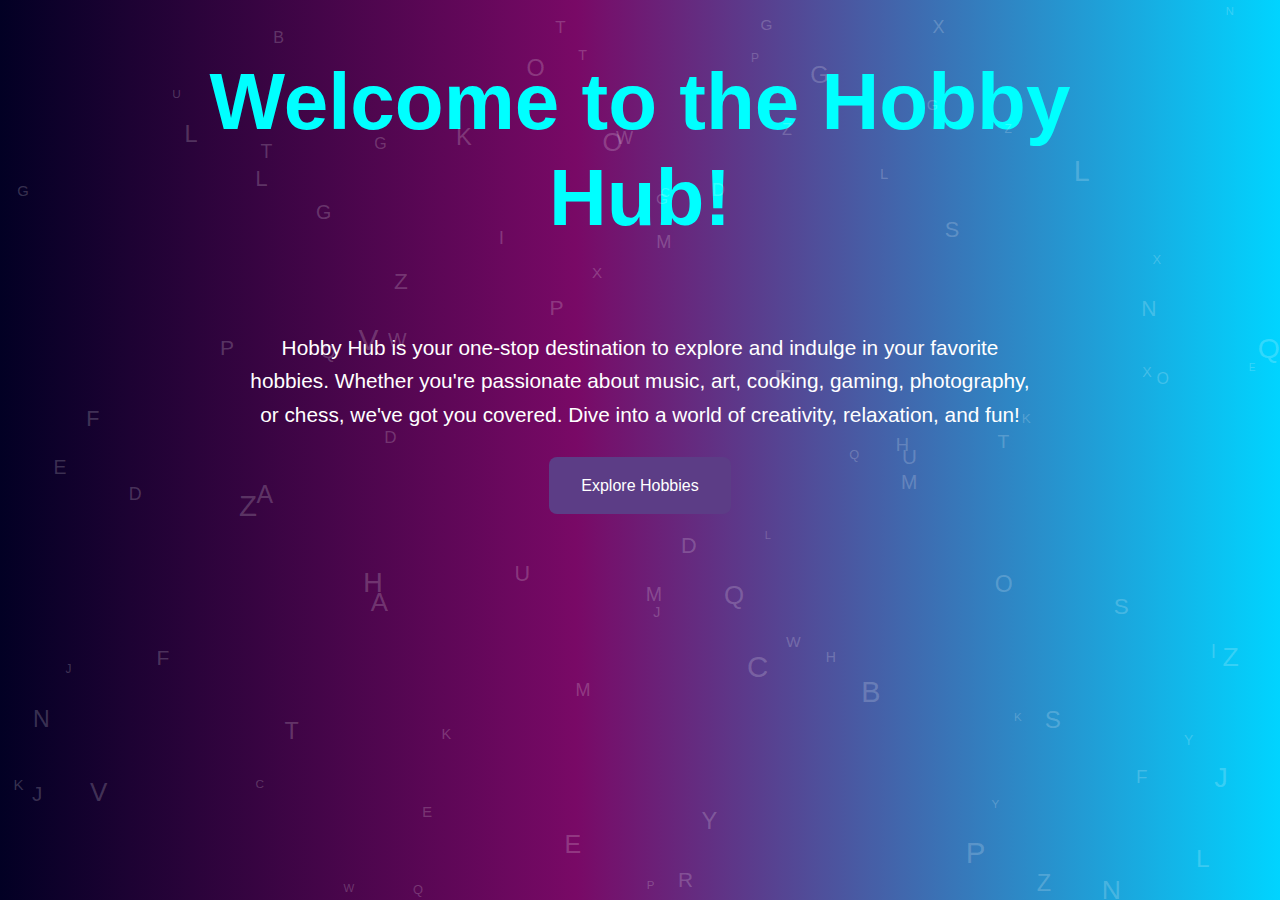
<file: index.html>
<!DOCTYPE html>
<html lang="en">

<head>
    <meta charset="UTF-8">
    <meta http-equiv="X-UA-Compatible" content="IE=edge">
    <meta name="viewport" content="width=device-width, initial-scale=1.0">
    <title>Hobby Hub</title>
    <link rel="stylesheet" href="home.css">
</head>

<body>
    <div class="container">
        <h1>Welcome to the Hobby Hub!</h1>
        <div class="content">
            <p class="hobby-description">Hobby Hub is your one-stop destination to explore and indulge in your favorite hobbies. Whether you're passionate about music, art, cooking, gaming, photography, or chess, we've got you covered. Dive into a world of creativity, relaxation, and fun!</p>
            <br>
            <a href="Project.html" class="button">Explore Hobbies</a>
        </div>
    </div>

    <div id="background-letters"></div>

    <script src="home.js"></script>
</body>
</html>
</file>
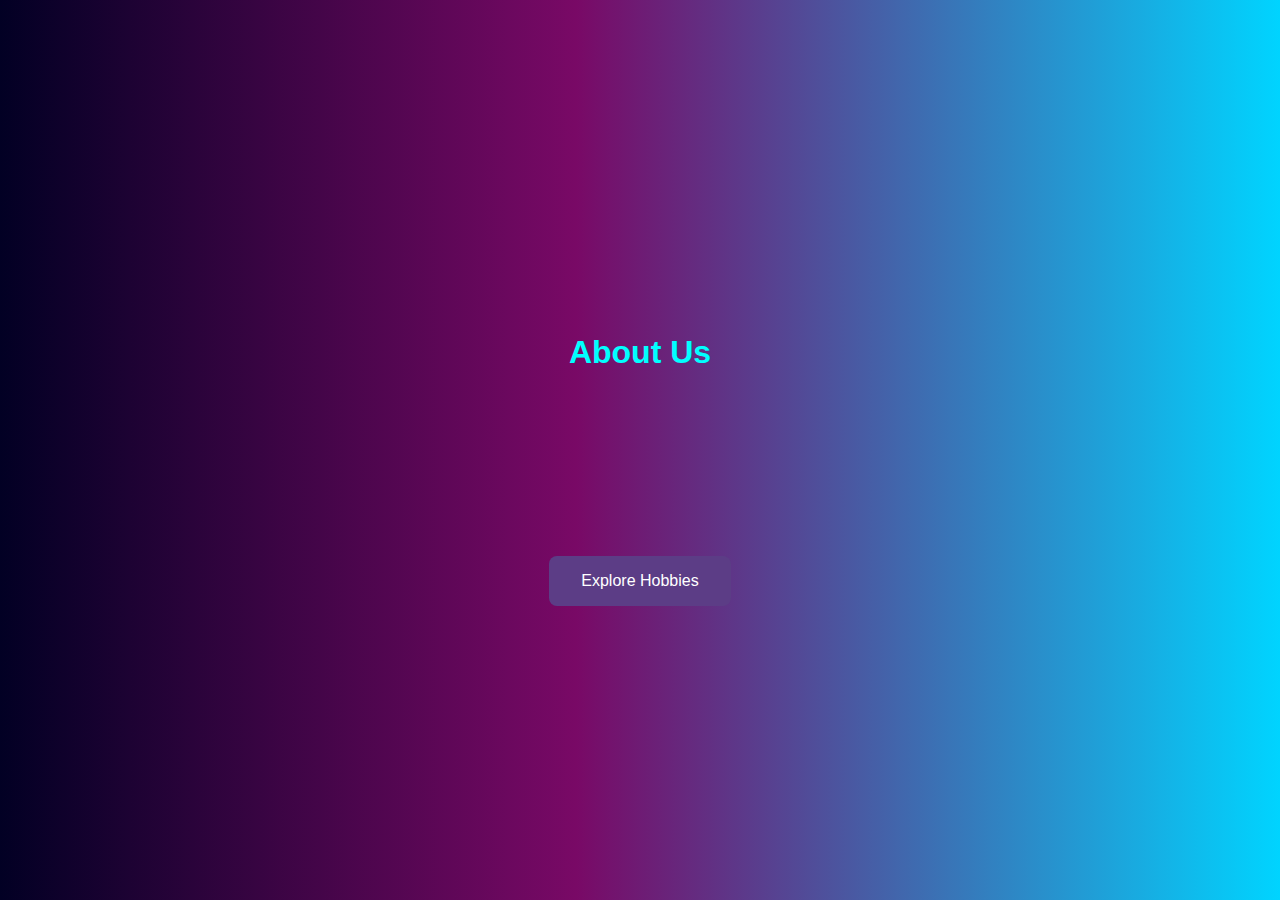
<file: aboutus.html>
<!DOCTYPE html>
<html lang="en">

<head>
    <meta charset="UTF-8">
    <meta http-equiv="X-UA-Compatible" content="IE=edge">
    <meta name="viewport" content="width=device-width, initial-scale=1.0">
    <title>About Us - Hobby Hub</title>
    <style>
        body {
            margin: 0;
            padding: 0;
            font-family: 'Segoe UI', Tahoma, Geneva, Verdana, sans-serif;
            color: white;
            overflow: hidden; /* Prevent overflow */
            position: relative; /* Make the container for absolute positioning */
            background: linear-gradient(90deg, rgba(2, 0, 36, 1) 0%, rgba(121, 9, 102, 1) 45%, rgba(0, 212, 255, 1) 100%);
            scroll-behavior: smooth; /* Add smooth scrolling */
        }

        .container {
            min-height: 100vh;
            display: flex;
            flex-direction: column;
            justify-content: center;
            align-items: center;
            text-align: center;
            position: relative;
        }

        h1 {
            color: cyan;
            padding: 10px;
            margin: 10px auto;
            padding-top: 50px;
        }

        .content {
            padding: 20px;
            width: 80%;
            max-width: 1200px;
            margin: 0 auto;
            animation: slideIn 2s ease-in-out forwards;
            animation-delay: 3s;
        }

        .content-animation {
            animation: contentAnimation 2s ease-in-out forwards;
            animation-delay: 3s;
        }

        .about-text {
            font-size: 18px;
            line-height: 1.6;
            margin-bottom: 20px;
            opacity: 0;
            animation: fadeInAnimation 2s ease-in-out forwards;
            animation-delay: 1s;
        }

        .explore-button {
            display: inline-block;
            background-color: #5c3d86;
            color: #fff;
            padding: 1rem 2rem;
            text-decoration: none;
            border-radius: 0.5rem;
            transition: background-color 0.3s ease;
            margin-top: 20px;
        }

        .explore-button:hover {
            background-color: #4a2f68;
        }

        @keyframes fadeInAnimation {
            0% {
                opacity: 0;
                transform: translateY(20px);
            }

            100% {
                opacity: 1;
                transform: translateY(0);
            }
        }

        #background-letters {
            position: absolute;
            top: 0;
            left: 0;
            width: 100%;
            height: 100%;
            pointer-events: none;
            overflow: hidden;
        }

        .floating-alphabet {
            position: absolute;
            top: 50%;
            left: 50%;
            transform: translate(-50%, -50%);
            font-size: 30rem;
            color: rgba(1, 251, 34, 0.05);
            text-shadow: 0 0 5px rgba(237, 9, 9, 0.1);
            pointer-events: none;
            animation: floating 4s ease-in-out infinite, drift 10s linear infinite;
        }

        .floating-alphabet::before {
content: "Hobby Hub";
            position: absolute;
            top: 0;
            left: 0;
            width: 100%;
            height: 100%;
            display: flex;
            justify-content: center;
            align-items: center;
        }

        @keyframes drift {
            0% {
                transform: translate(-50%, -50%) rotate(0);
            }

            100% {
                transform: translate(-50%, -50%) rotate(0);
            }
        }

        @keyframes floating {
            0% {
                transform: translate(-50%, -50%) rotate(0);
            }

            100% {
                transform: translate(-50%, -50%) rotate(0);
            }
        }
    </style>
</head>

<body>
    <div class="container">
        <h1>About Us</h1>
        <div class="content">
            <p class="about-text">The Hobby Hub is a community of like-minded individuals who share a passion for hobbies. Started by a group of college students as a project which resulted in something better. We offer a variety of online workshops by experts to help you learn and grow in your hobbies. We are always welcoming new members to join our community and explore their passions.</p>
            <a href="Project.html" class="explore-button">Explore Hobbies</a>
        </div>
    </div>
</body>

</html>
</file>
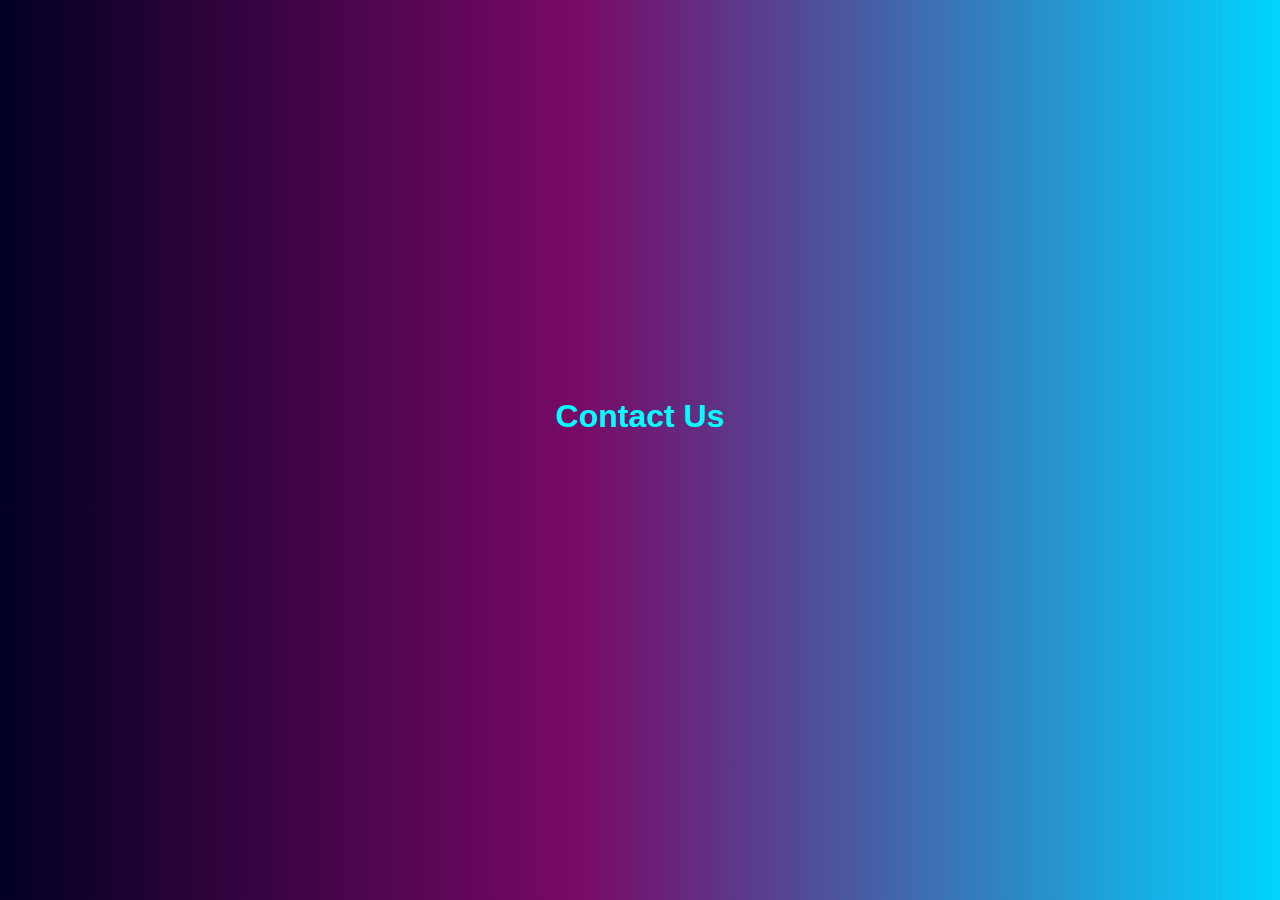
<file: contactus.html>
<!DOCTYPE html>
<html lang="en">

<head>
    <meta charset="UTF-8">
    <meta http-equiv="X-UA-Compatible" content="IE=edge">
    <meta name="viewport" content="width=device-width, initial-scale=1.0">
    <title>Contact Us - Hobby Hub</title>
    <style>
        /* CSS styles */
        body {
            margin: 0;
            padding: 0;
            font-family: 'Segoe UI', Tahoma, Geneva, Verdana, sans-serif;
            color: white;
            overflow: hidden; /* Prevent overflow */
            position: relative; /* Make the container for absolute positioning */
            background: linear-gradient(90deg, rgba(2, 0, 36, 1) 0%, rgba(121, 9, 102, 1) 45%, rgba(0, 212, 255, 1) 100%);
            scroll-behavior: smooth; /* Add smooth scrolling */
        }

        .container {
            min-height: 100vh;
            display: flex;
            flex-direction: column;
            justify-content: center;
            align-items: center;
            text-align: center;
            position: relative;
        }

        h1 {
            color: cyan;
            padding: 10px;
            margin: 10px auto;
            padding-top: 50px;
        }

        .content {
            padding: 20px;
            width: 80%;
            max-width: 1200px;
            margin: 0 auto;
            animation: slideIn 2s ease-in-out forwards;
            animation-delay: 3s;
        }

        .content-animation {
            animation: contentAnimation 2s ease-in-out forwards;
            animation-delay: 3s;
        }

        .contact-info {
            font-size: 18px;
            line-height: 1.6;
            margin-bottom: 20px;
            opacity: 0;
            animation: fadeInAnimation 2s ease-in-out forwards;
            animation-delay: 1s;
        }

        .contact-info a {
            color: cyan;
            text-decoration: none;
        }

        @keyframes fadeInAnimation {
            0% {
                opacity: 0;
                transform: translateY(20px);
            }

            100% {
                opacity: 1;
                transform: translateY(0);
            }
        }

        #background-letters {
            position: absolute;
            top: 0;
            left: 0;
            width: 100%;
            height: 100%;
            pointer-events: none;
            overflow: hidden;
        }

        .floating-alphabet {
            position: absolute;
            top: 50%;
            left: 50%;
            transform: translate(-50%, -50%);
            font-size: 30rem;
            color: rgba(1, 251, 34, 0.05);
            text-shadow: 0 0 5px rgba(237, 9, 9, 0.1);
            pointer-events: none;
            animation: floating 4s ease-in-out infinite, drift 10s linear infinite;
        }

        .floating-alphabet::before {
            content: "Hobby Hub";
            position: absolute;
            top: 0;
            left: 0;
            width: 100%;
            height: 100%;
            display: flex;
            justify-content: center;
            align-items: center;
        }

        @keyframes drift {
            0% {
                transform: translate(-50%, -50%) rotate(0);
            }

            100% {
                transform: translate(-50%, -50%) rotate(0);
            }
        }

        @keyframes floating {
            0% {
                transform: translate(-50%, -50%) rotate(0);
            }

            100% {
                transform: translate(-50%, -50%) rotate(0);
            }
        }
    </style>
</head>

<body>
    <div class="container">
        <h1>Contact Us</h1>
        <div class="content">
            <p class="contact-info">
                For any inquiries or assistance, feel free to contact us via email at <a href="mailto:contact@hobbyhub.com">TheHobbyHub@gmail.com</a> or give us a call at <a href="tel:+1234567890">9876543210</a>.
            </p>
        </div>
    </div>
</body>

</html>
</file>
<file: home.css>
body {
    font-family: Arial, sans-serif;
    line-height: 1.6;
    background: linear-gradient(90deg, rgba(2, 0, 36, 1) 0%, rgba(121, 9, 102, 1) 45%, rgba(0, 212, 255, 1) 100%);
    overflow-x: hidden;
}

/* Other styles */

.container {
    width: 80%;
    margin: 0 auto;
    text-align: center;
}

h1 {
    font-size: 5rem;
    line-height: 1.2;
    color: cyan; /* Add this line to make the text cyan */
}

.content {
    padding: 2rem 0;
}

.hobby-description {
    font-size: 1.3rem;
    color: #fff;
    max-width: 50rem;
    margin: 0 auto;
}

.button {
    display: inline-block;
    background-color: #5c3d86;
    color: #fff;
    padding: 1rem 2rem;
    text-decoration: none;
    border-radius: 0.5rem;
    transition: background-color 0.3s ease;
    position: relative;
    overflow: hidden;
}

.button:hover {
    background-color: #4a2f68;
}

#background-letters {
    position: absolute;
    top: 0;
    left: 0;
    width: 100%;
    height: 100%;
    pointer-events: none;
    overflow: hidden;
}

.floating-alphabet {
    position: absolute;
    top: 50%;
    left: 50%;
    transform: translate(-50%, -50%);
    font-size: 30rem;
    color: rgba(255, 255, 255, 0.05);
    text-shadow: 0 0 5px rgba(255, 255, 255, 0.1);
    pointer-events: none;
    animation: floating 4s ease-in-out infinite;
}

.floating-alphabet::before {
    content: "Hobby Hub";
    position: absolute;
    top: 0;
    left: 0;
    width: 100%;
    height: 100%;
    display: flex;
    justify-content: center;
    align-items: center;
}
</file>
